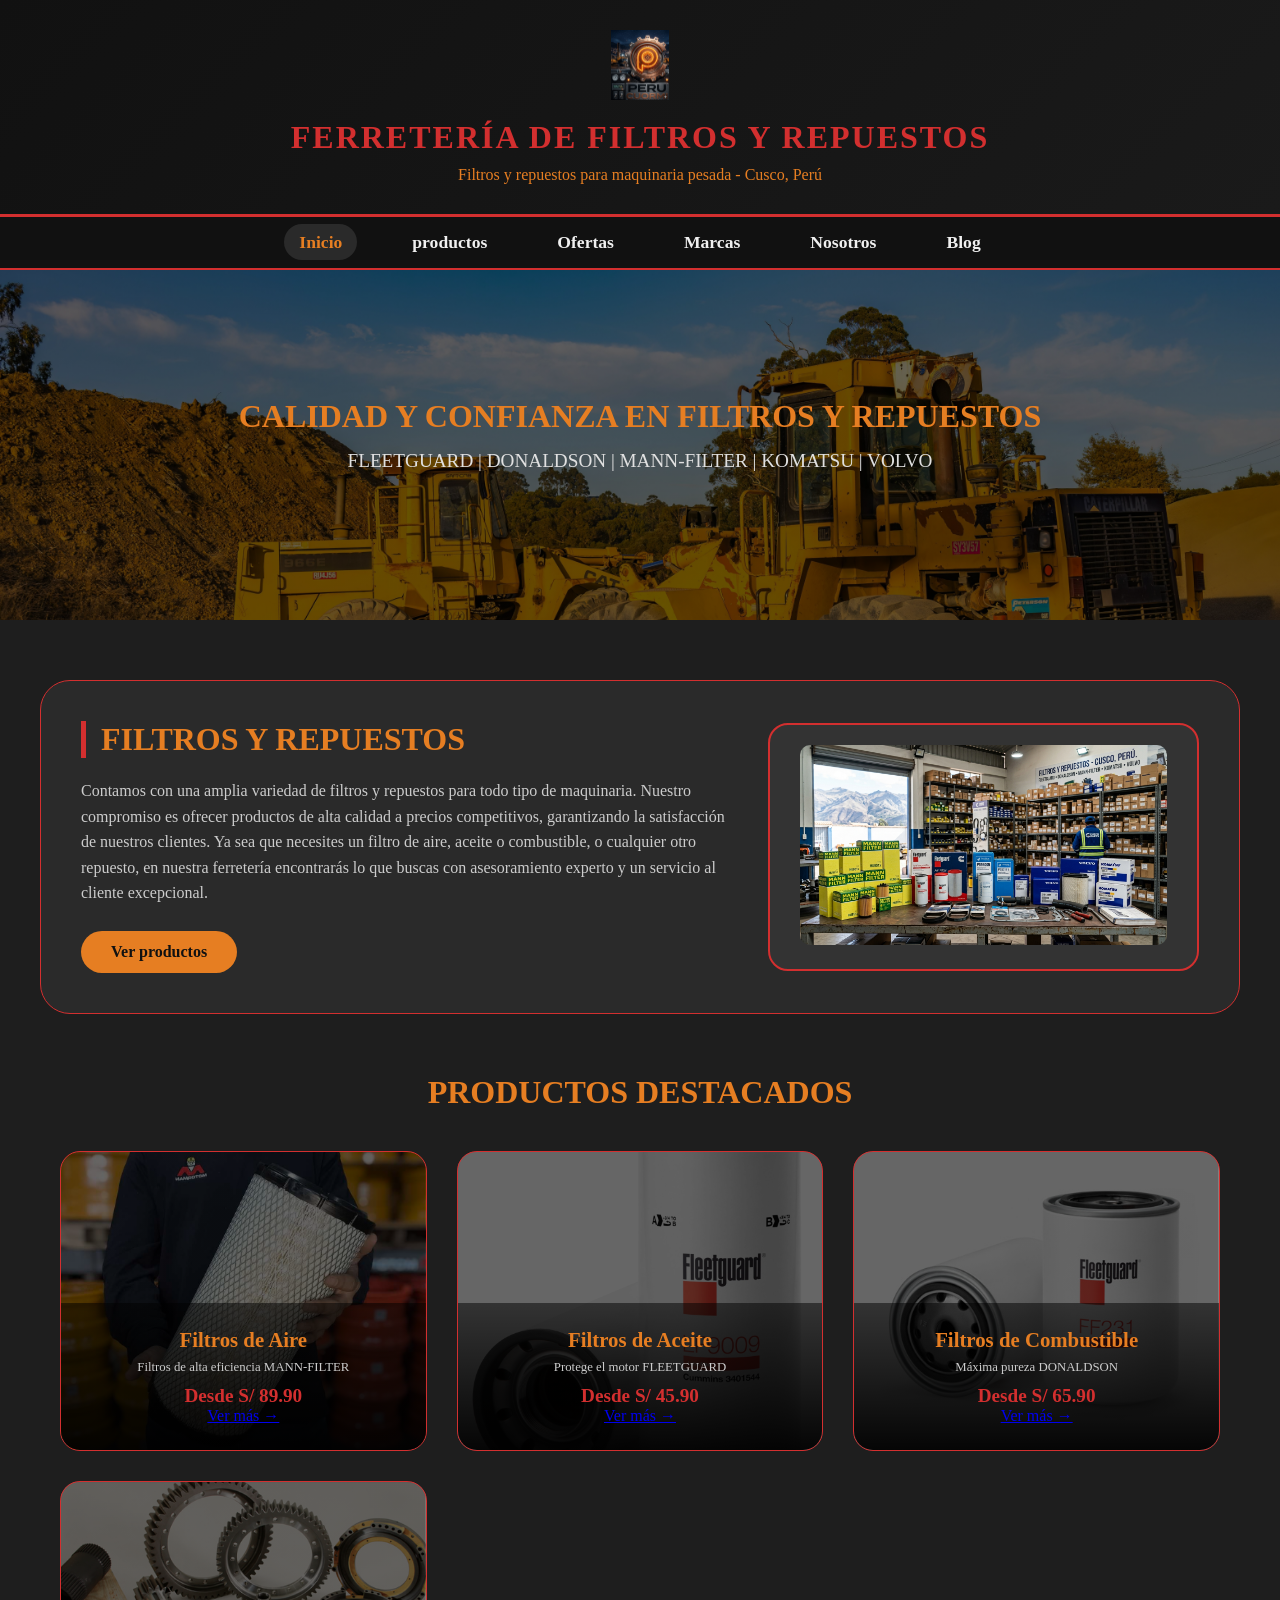
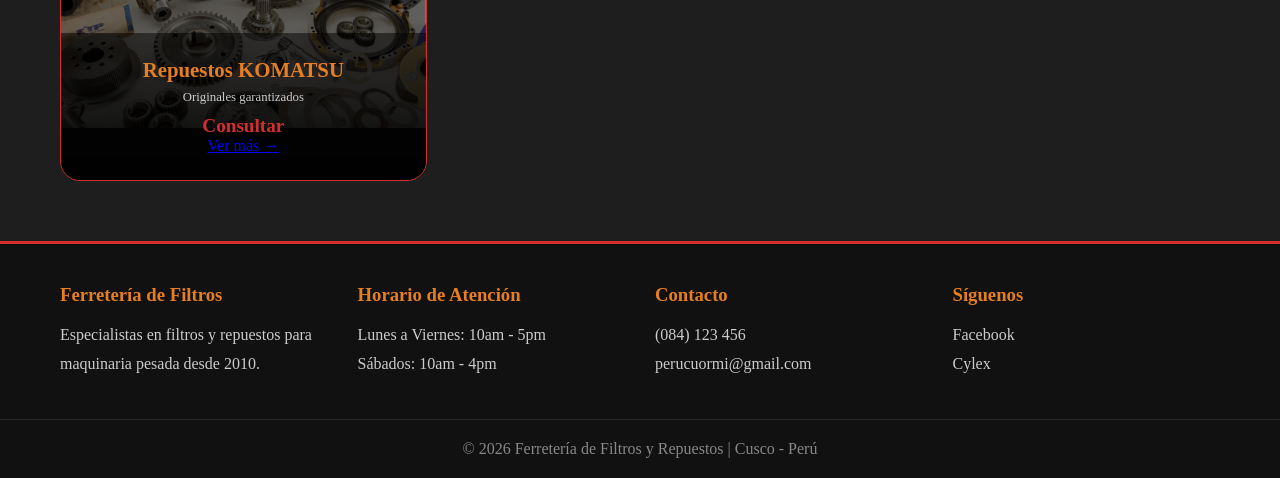
<file: index.html>
<!DOCTYPE html>
<html lang="es">
<head>
    <meta charset="UTF-8">
    <meta name="viewport" content="width=device-width, initial-scale=1.0">
    <title>PERU CUORMI </title>
    <link rel="stylesheet" href="estilos.css">
</head>
<body>

<!-- HEADER -->
<header class="titulo-principal">
    <img src="img/logo.png" alt="Logo" class="logo-img">
    <h1>FERRETERÍA DE FILTROS Y REPUESTOS</h1>
    <p>Filtros y repuestos para maquinaria pesada - Cusco, Perú</p>
</header>

<!-- NAVEGACIÓN -->
<nav class="navbar">
    <ul class="menu">
        <li><a href="index.html" class="activo">Inicio</a></li>
        <li><a href="productos.html">productos</a></li>
        <li><a href="#">Ofertas</a></li>
        <li><a href="#">Marcas</a></li>
        <li><a href="#">Nosotros</a></li>
        <li><a href="#">Blog</a></li>
    </ul>
</nav>

<!-- BANNER -->
<section class="banner-principal">
    <div class="banner-contenido">
        <h2>CALIDAD Y CONFIANZA EN FILTROS Y REPUESTOS</h2>
        <p>FLEETGUARD | DONALDSON | MANN-FILTER | KOMATSU | VOLVO</p>
    </div>
</section>

<!--  BOTÓN VER PRODUCTOS -->
<section class="seccion-descripcion">
    <div class="descripcion-texto">
        <h2>FILTROS Y REPUESTOS</h2>
        <p>Contamos con una amplia variedad de filtros y repuestos para todo tipo de maquinaria. Nuestro compromiso es ofrecer productos de alta calidad a precios competitivos, garantizando la satisfacción de nuestros clientes. Ya sea que necesites un filtro de aire, aceite o combustible, o cualquier otro repuesto, en nuestra ferretería encontrarás lo que buscas con asesoramiento experto y un servicio al cliente excepcional.</p>
        <a href="productos.html" class="btn-verproductos">Ver productos</a>
    </div>
    <div class="descripcion-imagen">
        <div class="marco-imagen">
            <img src="img/image.png" alt="Filtros y repuestos">
        </div>
    </div>
</section>

<!-- PRODUCTOS DESTACADOS -->
<section class="productos-destacados">
    <h2>PRODUCTOS DESTACADOS</h2>
    <div class="grid-productos">
        
        <!-- Filtros de Aire -->
        <div class="producto-card" style="background-image: linear-gradient(rgba(0,0,0,0.6), rgba(0,0,0,0.6)), url('img/aire.jpg'); background-size: cover; background-position: center;">
            <div class="producto-contenido">
                <h3>Filtros de Aire</h3>
                <p>Filtros de alta eficiencia MANN-FILTER</p>
                <div class="precio">Desde S/ 89.90</div>
                <a href="https://www.mann-filter.com/us-es/catalogo.html" target="_blank" class="btn-producto">Ver más →</a>
            </div>
        </div>

        <!-- Filtros de Aceite -->
        <div class="producto-card" style="background-image: linear-gradient(rgba(0,0,0,0.6), rgba(0,0,0,0.6)), url('img/aceite.webp'); background-size: cover; background-position: center;">
            <div class="producto-contenido">
                <h3>Filtros de Aceite</h3>
                <p>Protege el motor FLEETGUARD</p>
                <div class="precio">Desde S/ 45.90</div>
                <a href="https://www.fleetguard.com/shopping-tools/part-search" target="_blank" class="btn-producto">Ver más →</a>
            </div>
        </div>

        <!-- Filtros de Combustible -->
        <div class="producto-card" style="background-image: linear-gradient(rgba(0,0,0,0.6), rgba(0,0,0,0.6)), url('img/combustible.jpg'); background-size: cover; background-position: center;">
            <div class="producto-contenido">
                <h3>Filtros de Combustible</h3>
                <p>Máxima pureza DONALDSON</p>
                <div class="precio">Desde S/ 65.90</div>
                <a href="https://www.donaldson.com/es/products/engine-fuel-filters/" target="_blank" class="btn-producto">Ver más →</a>
            </div>
        </div>

        <!-- Repuestos KOMATSU -->
        <div class="producto-card" style="background-image: linear-gradient(rgba(0,0,0,0.6), rgba(0,0,0,0.6)), url('img/carrief.png'); background-size: cover; background-position: center;">
            <div class="producto-contenido">
                <h3>Repuestos KOMATSU</h3>
                <p>Originales garantizados</p>
                <div class="precio">Consultar</div>
                <a href="https://www.komatsu.com/en-us/products/parts" target="_blank" class="btn-producto">Ver más →</a>
            </div>
        </div>
    </div>
</section>
<!-- FOOTER -->
<footer class="footer">
    <div class="footer-contenido">
        <div class="footer-columna">
            <h3>Ferretería de Filtros</h3>
            <p>Especialistas en filtros y repuestos para maquinaria pesada desde 2010.</p>
        </div>
        <div class="footer-columna">
            <h3>Horario de Atención</h3>
            <p>Lunes a Viernes: 10am - 5pm</p>
            <p>Sábados: 10am - 4pm</p>
        </div>
        <div class="footer-columna">
            <h3>Contacto</h3>
            <p>(084) 123 456</p>
            <p>perucuormi@gmail.com</p>
        </div>
        <div class="footer-columna">
            <h3>Síguenos</h3>
            <p><a href="https://www.facebook.com/PeruCuormi/" target="_blank" title="Facebook">Facebook</a></p>
            <p><a href="https://www.cylex.com.pe/cusco/per%C3%BA-cuormi-11183071.html" target="_blank" title="Cylex">Cylex</a></p>
        </div>
    </div>
    <div class="footer-bottom">
        <p>&copy; 2026 Ferretería de Filtros y Repuestos | Cusco - Perú</p>
    </div>
</footer>

</body>
</html>
</file>
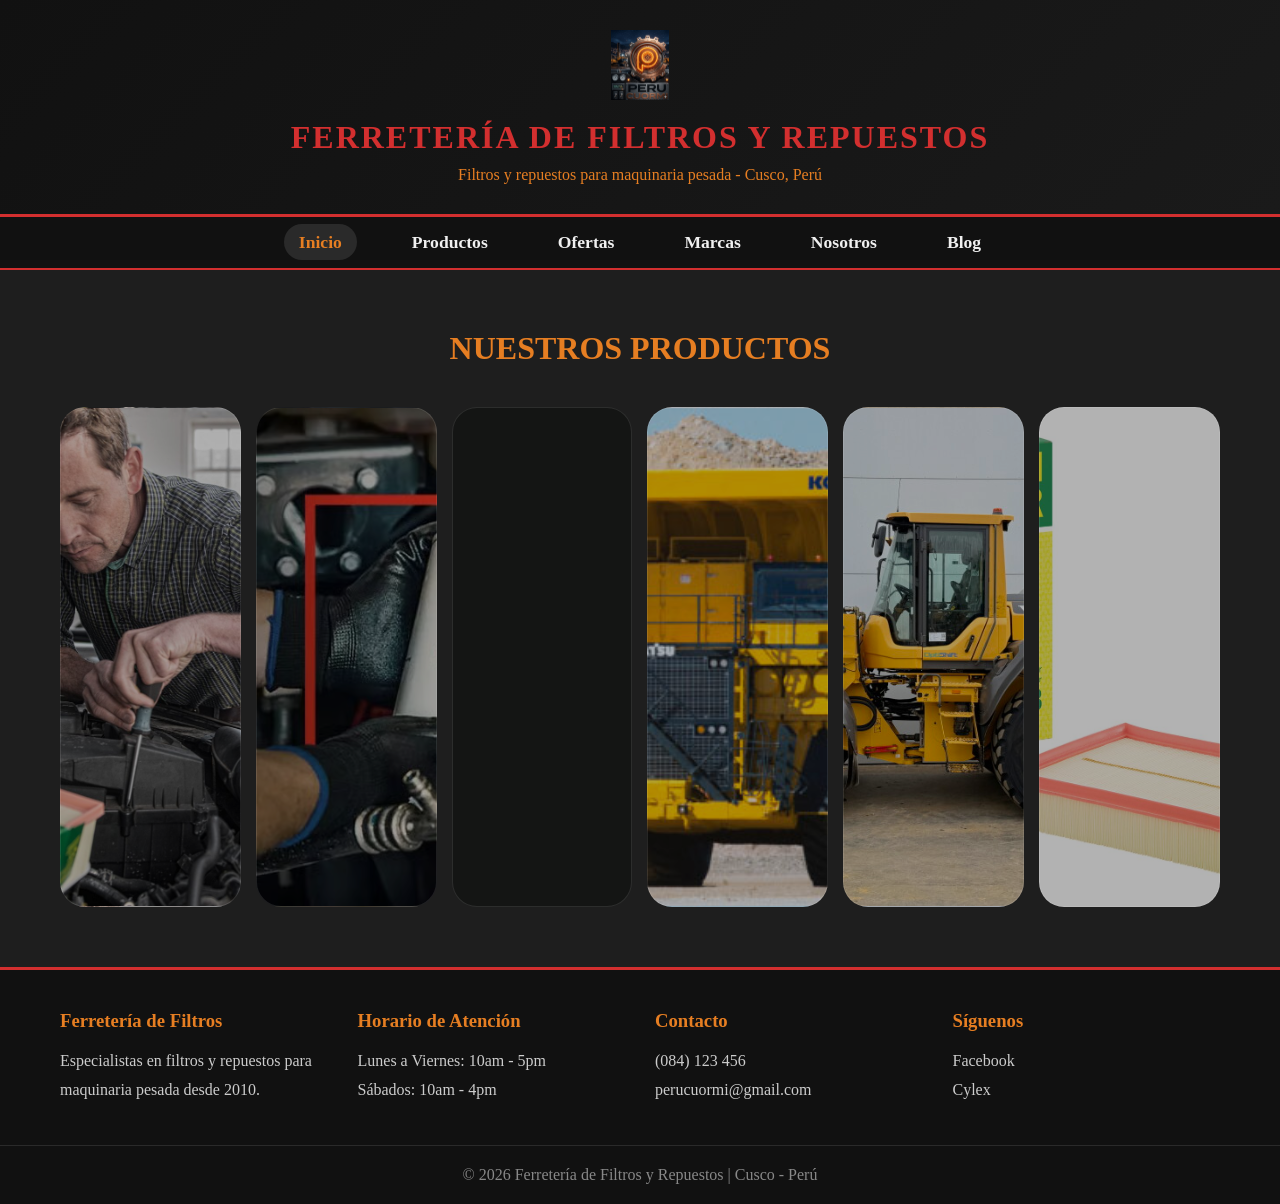
<file: productos.html>
<!DOCTYPE html>
<html lang="es">
<head>
    <meta charset="UTF-8">
    <meta name="viewport" content="width=device-width, initial-scale=1.0">
    <title>Ferretería de Filtros y Repuestos | Productos</title>
    <link rel="stylesheet" href="estilos.css">
</head>
<body>

<!-- HEADER -->
<header class="titulo-principal">
    <img src="img/logo.png" alt="Logo" class="logo-img">
    <h1>FERRETERÍA DE FILTROS Y REPUESTOS</h1>
    <p>Filtros y repuestos para maquinaria pesada - Cusco, Perú</p>
</header>

<!-- NAVEGACIÓN -->
<nav class="navbar">
    <ul class="menu">
        <li><a href="index.html" class="activo">Inicio</a></li>
        <li><a href="productos.html">Productos</a></li>
        <li><a href="#">Ofertas</a></li>
        <li><a href="#">Marcas</a></li>
        <li><a href="#">Nosotros</a></li>
        <li><a href="#">Blog</a></li>
    </ul>
</nav>

<!-- GALERÍA ACORDEÓN -->
<section class="galeria-acordeon">
    <h2>NUESTROS PRODUCTOS</h2>
    <div class="galeria-contenedor">
        
        <!-- Producto 1: Filtro de Aire -->
        <div class="tarjeta" style="background-image: linear-gradient(rgba(0,0,0,0.3), rgba(0,0,0,0.3)), url('img/manfilter.jpg'); background-size: cover; background-position: center;">
            <div class="contenido">
                <h3>Filtro de Aire</h3>
                <div class="precio-tarjeta">S/ 89.90</div>
                <div class="marca-tarjeta">🔵 MARCA: MANN-FILTER</div>
                <div class="uso-tarjeta">📌 USO: Maquinaria pesada, excavadoras, cargadores frontales.</div>
                <a href="https://www.mann-filter.com/us-es/catalogo.html" target="_blank" class="btn-masinfo">Más información →</a>
            </div>
        </div>

        <!-- Producto 2: Filtro de Aceite -->
        <div class="tarjeta" style="background-image: linear-gradient(rgba(0,0,0,0.3), rgba(0,0,0,0.3)), url('img/fleetguard.avif'); background-size: cover; background-position: center;">
            <div class="contenido">
                <h3>Filtro de Aceite</h3>
                <div class="precio regular desde">S/ 45.90</div>
                <div class="marca-tarjeta">MARCA: FLEETGUARD</div>
                <div class="uso-tarjeta">USO: Motores diésel, maquinaria industrial.</div>
                <a href="https://www.fleetguard.com/shopping-tools/part-search" target="_blank" class="btn-masinfo">Más información →</a>
            </div>
        </div>

        <!-- Producto 3: Filtro de Combustible -->
        <div class="tarjeta" style="background-image: linear-gradient(rgba(0,0,0,0.3), rgba(0,0,0,0.3)), url('img/donaldson.png'); background-size: cover; background-position: center;">
            <div class="contenido">
                <h3>Filtro de Combustible</h3>
                <div class="precio regular desde">S/ 65.90</div>
                <div class="marca-tarjeta">MARCA: DONALDSON</div>
                <div class="uso-tarjeta">USO: Sistemas de inyección diésel.</div>
                <a href="https://www.donaldson.com/es/products/engine-fuel-filters/" target="_blank" class="btn-masinfo">Más información →</a>
            </div>
        </div>

        <!-- Producto 4: Repuesto KOMATSU -->
        <div class="tarjeta" style="background-image: linear-gradient(rgba(0,0,0,0.3), rgba(0,0,0,0.3)), url('img/komatsu.jpg'); background-size: cover; background-position: center;">
            <div class="contenido">
                <h3>Repuesto KOMATSU</h3>
                <div class="precio regular desde">S/ 350.00</div>
                <div class="marca-tarjeta">MARCA: KOMATSU Original</div>
                <div class="uso-tarjeta">USO: Excavadoras Komatsu PC200, PC300.</div>
                <a href="https://www.komatsu.com/en-us/products/parts" target="_blank" class="btn-masinfo">Más información →</a>
            </div>
        </div>

        <!-- Producto 5: Filtro Hidráulico VOLVO -->
        <div class="tarjeta" style="background-image: linear-gradient(rgba(0,0,0,0.3), rgba(0,0,0,0.3)), url('img/volvo.jpg'); background-size: cover; background-position: center;">
            <div class="contenido">
                <h3>Filtro Hidráulico</h3>
                <div class="precio regular desde">S/ 120.00</div>
                <div class="marca-tarjeta">MARCA: VOLVO</div>
                <div class="uso-tarjeta">USO: Sistemas hidráulicos de maquinaria pesada.</div>
                <a href="https://www.volvoce.com/latin-america/es-mx/parts/maintenance-parts/filters/" target="_blank" class="btn-masinfo">Más información →</a>
            </div>
        </div>

        <!-- Producto 6: Filtro de Aire Secundario -->
        <div class="tarjeta" style="background-image: linear-gradient(rgba(0,0,0,0.3), rgba(0,0,0,0.3)), url('img/mannfilter1.jpg'); background-size: cover; background-position: center;">
            <div class="contenido">
                <h3>Filtro de Aire Secundario</h3>
                <div class="precio regular desde">S/ 55.90</div>
                <div class="marca-tarjeta">MARCA: MANN-FILTER</div>
                <div class="uso-tarjeta">USO: Protección adicional para motores en ambientes extremos.</div>
                <a href="https://www.mann-filter.com/us-es/catalogo.html" target="_blank" class="btn-masinfo">Más información →</a>
            </div>
        </div>
    </div>
</section>


<!-- FOOTER -->
<footer class="footer">
    <div class="footer-contenido">
        <div class="footer-columna">
            <h3>Ferretería de Filtros</h3>
            <p>Especialistas en filtros y repuestos para maquinaria pesada desde 2010.</p>
        </div>
        <div class="footer-columna">
            <h3>Horario de Atención</h3>
            <p>Lunes a Viernes: 10am - 5pm</p>
            <p>Sábados: 10am - 4pm</p>
        </div>
        <div class="footer-columna">
            <h3>Contacto</h3>
            <p>(084) 123 456</p>
            <p>perucuormi@gmail.com</p>
        </div>
        <div class="footer-columna">
            <h3>Síguenos</h3>
            <p><a href="https://www.facebook.com/PeruCuormi/" target="_blank" title="Facebook">Facebook</a></p>
            <p><a href="https://www.cylex.com.pe/cusco/per%C3%BA-cuormi-11183071.html" target="_blank" title="Cylex">Cylex</a></p>
        </div>
    </div>
    <div class="footer-bottom">
        <p>&copy; 2026 Ferretería de Filtros y Repuestos | Cusco - Perú</p>
    </div>
</footer>

</body>
</html>
</file>
<file: estilos.css>
* {
    margin: 0;
    padding: 0;
    box-sizing: border-box;
}

body {
    font-family: 'Times New Roman', Times, serif;
    background-color: #1e1e1e;
    color: #e0e0e0;
}

/* HEADER */
.titulo-principal {
    text-align: center;
    padding: 30px 20px;
    background: linear-gradient(135deg, #111111 0%, #1a1a1a 100%);
    border-bottom: 3px solid #d32f2f;
}

.logo-img {
    height: 70px;
    width: auto;
    margin-bottom: 15px;
}

.titulo-principal h1 {
    font-size: 2rem;
    color: #d32f2f;
    text-transform: uppercase;
    letter-spacing: 2px;
    margin-bottom: 10px;
}

.titulo-principal p {
    color: #e67e22;
    font-size: 1rem;
}

/* NAV */
.navbar {
    background-color: #111111;
    padding: 15px 30px;
    border-bottom: 2px solid #d32f2f;
    position: sticky;
    top: 0;
    z-index: 100;
}

.menu {
    list-style: none;
    display: flex;
    justify-content: center;
    gap: 40px;
    flex-wrap: wrap;
}

.menu a {
    text-decoration: none;
    color: #f0f0f0;
    font-weight: bold;
    font-size: 1.1rem;
    padding: 8px 15px;
    transition: all 0.3s;
    border-radius: 25px;
}

.menu a:hover, .menu a.activo {
    color: #e67e22;
    background-color: #2a2a2a;
}

/* BANNER*/
.banner-principal {
    background: linear-gradient(rgba(0,0,0,0.6), rgba(0,0,0,0.6)), url('img/fondo.jpg');
    background-size: cover;
    background-position: center;
    height: 350px;
    display: flex;
    align-items: center;
    justify-content: center;
    text-align: center;
}

.banner-contenido h2 {
    font-size: 2rem;
    color: #e67e22;
    margin-bottom: 15px;
}

.banner-contenido p {
    font-size: 1.2rem;
    margin-bottom: 20px;
}

/* DESCRIPCION */
.seccion-descripcion {
    display: flex;
    justify-content: space-between;
    align-items: center;
    gap: 40px;
    max-width: 1200px;
    margin: 60px auto;
    background-color: #2a2a2a;
    border-radius: 30px;
    padding: 40px;
    border: 1px solid #d32f2f;
}

.descripcion-texto {
    flex: 1.5;
}

.descripcion-texto h2 {
    font-size: 2rem;
    color: #e67e22;
    border-left: 5px solid #d32f2f;
    padding-left: 15px;
    margin-bottom: 20px;
}

.descripcion-texto p {
    line-height: 1.6;
    margin-bottom: 25px;
    color: #cccccc;
}

.btn-verproductos {
    display: inline-block;
    background-color: #e67e22;
    color: #111111;
    text-decoration: none;
    padding: 12px 30px;
    font-size: 1rem;
    font-weight: bold;
    border-radius: 40px;
    transition: all 0.3s;
}

.btn-verproductos:hover {
    background-color: #d32f2f;
    color: white;
    transform: scale(1.02);
}

.descripcion-imagen {
    flex: 1;
}

.marco-imagen {
    background-color: #333333;
    border: 2px solid #d32f2f;
    border-radius: 20px;
    padding: 20px;
    text-align: center;
}

.marco-imagen img {
    max-width: 100%;
    max-height: 200px;
    object-fit: contain;
    border-radius: 10px;
}

/* PRODUCTOS DESTACADOS */
.productos-destacados {
    max-width: 1200px;
    margin: 60px auto;
    padding: 0 20px;
}

.productos-destacados h2 {
    text-align: center;
    font-size: 2rem;
    color: #e67e22;
    margin-bottom: 40px;
}

.grid-productos {
    display: grid;
    grid-template-columns: repeat(auto-fit, minmax(280px, 1fr));
    gap: 30px;
}

.producto-card {
    background-size: cover;
    background-position: center;
    border-radius: 20px;
    height: 300px;
    display: flex;
    align-items: flex-end;
    transition: transform 0.3s;
    border: 1px solid #d32f2f;
    overflow: hidden;
}

.producto-card:hover {
    transform: translateY(-5px);
}

.producto-contenido {
    background: linear-gradient(to top, rgba(0,0,0,0.95) 0%, rgba(0,0,0,0.5) 100%);
    padding: 25px;
    width: 100%;
    text-align: center;
}

.producto-contenido h3 {
    font-size: 1.3rem;
    color: #e67e22;
    margin-bottom: 8px;
}

.producto-contenido p {
    font-size: 0.8rem;
    color: #cccccc;
    margin-bottom: 10px;
}

.producto-contenido .precio {
    font-size: 1.2rem;
    font-weight: bold;
    color: #d32f2f;
}

/* GALERÍA ACORDEÓN  */
.galeria-acordeon {
    max-width: 1200px;
    margin: 60px auto;
    padding: 0 20px;
}

.galeria-acordeon h2 {
    text-align: center;
    font-size: 2rem;
    color: #e67e22;
    margin-bottom: 40px;
}

.galeria-contenedor {
    display: flex;
    width: 100%;
    height: 500px;
    gap: 15px;
}

.tarjeta {
    position: relative;
    flex: 0.7;
    border-radius: 25px;
    background-size: cover;
    background-position: center;
    overflow: hidden;
    transition: all 0.8s cubic-bezier(0.25, 1, 0.5, 1);
    cursor: pointer;
    border: 1px solid rgba(255,255,255,0.1);
    display: flex;
    align-items: flex-end;
}

.tarjeta:hover {
    flex: 5;
    border-color: rgba(255,255,255,0.3);
}

.tarjeta .contenido {
    padding: 30px;
    width: 100%;
    background: linear-gradient(to top, rgba(0,0,0,0.95) 0%, transparent 100%);
    opacity: 0;
    transition: all 0.5s ease;
    transform: translateY(20px);
}

.tarjeta:hover .contenido {
    opacity: 1;
    transform: translateY(0);
}

.tarjeta .contenido h3 {
    color: #e67e22;
    font-size: 1.5rem;
    margin-bottom: 10px;
}

.precio-tarjeta {
    color: #d32f2f;
    font-size: 1.6rem;
    font-weight: bold;
    margin: 8px 0;
}

.marca-tarjeta {
    color: #e67e22;
    font-size: 0.9rem;
    margin: 5px 0;
}

.uso-tarjeta {
    color: #cccccc;
    font-size: 0.85rem;
    margin: 5px 0;
}

.btn-masinfo {
    display: inline-block;
    margin-top: 15px;
    padding: 8px 20px;
    background-color: #e67e22;
    color: #111;
    text-decoration: none;
    border-radius: 30px;
    font-weight: bold;
    font-size: 0.9rem;
    transition: all 0.3s;
}

.btn-masinfo:hover {
    background-color: #d32f2f;
    color: white;
    transform: scale(1.05);
}

/*  FOOTER */
.footer {
    background-color: #111111;
    margin-top: 60px;
    border-top: 3px solid #d32f2f;
}

.footer-contenido {
    max-width: 1200px;
    margin: 0 auto;
    padding: 40px 20px;
    display: grid;
    grid-template-columns: repeat(auto-fit, minmax(250px, 1fr));
    gap: 30px;
}

.footer-columna h3 {
    color: #e67e22;
    margin-bottom: 15px;
}

.footer-columna p, .footer-columna a {
    color: #cccccc;
    text-decoration: none;
    line-height: 1.8;
}

.footer-columna a:hover {
    color: #e67e22;
}

.footer-bottom {
    text-align: center;
    padding: 20px;
    border-top: 1px solid #2a2a2a;
    color: #888888;
}

/* ESPONSIVE */
@media (max-width: 768px) {
    .seccion-descripcion {
        flex-direction: column;
        margin: 30px 20px;
    }
    
    .menu {
        gap: 15px;
    }
    
    .banner-contenido h2 {
        font-size: 1.3rem;
    }
    
    .titulo-principal h1 {
        font-size: 1.2rem;
    }
    
    .galeria-contenedor {
        flex-direction: column;
        height: auto;
    }
    
    .tarjeta {
        flex: 1;
        height: 350px;
    }
    
    .tarjeta .contenido {
        opacity: 1;
    }
    
    .grid-productos {
        grid-template-columns: 1fr;
    }
}
</file>
